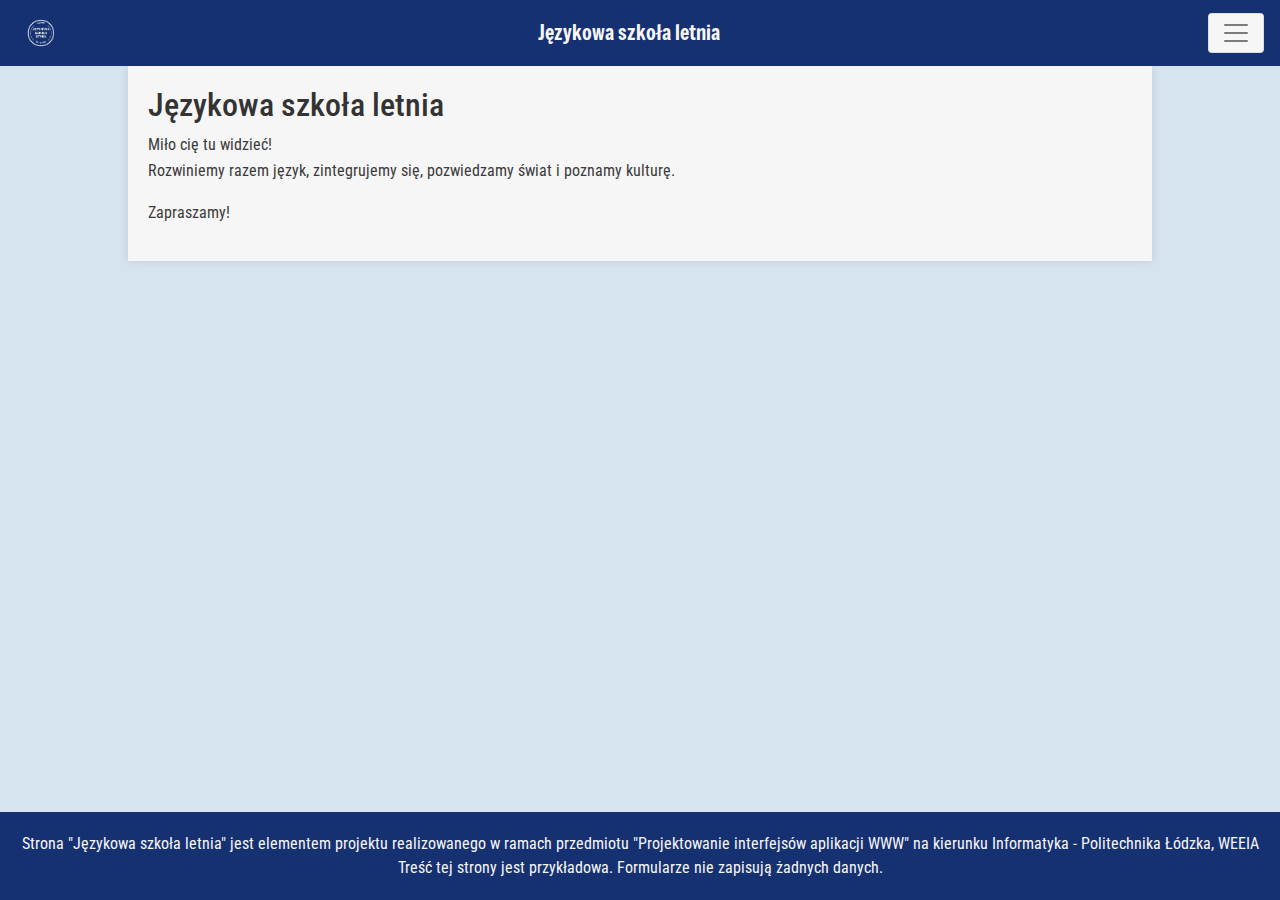
<file: index.html>
<!DOCTYPE html>
<html lang="pl">
<head>
    <meta charset="UTF-8">
    <meta name="viewport" content="width=device-width, initial-scale=1">
    <title>Językowa szkoła letnia</title>

    <link rel="stylesheet" href="https://stackpath.bootstrapcdn.com/bootstrap/4.3.1/css/bootstrap.min.css">
    <link rel="stylesheet" type="text/css" href="assets/style.css">

    <link rel="preconnect" href="https://fonts.googleapis.com">
    <link rel="preconnect" href="https://fonts.gstatic.com" crossorigin>

    <link href="https://fonts.googleapis.com/css2?family=Poetsen+One&display=swap" rel="stylesheet">
    <link href="https://fonts.googleapis.com/css2?family=Roboto+Condensed&display=swap" rel="stylesheet">
    <link href="https://fonts.googleapis.com/css2?family=Freeman&display=swap" rel="stylesheet">

    <link rel="icon" type="img/icon" href="img/mini_logo_icon.ico">
</head>
<body>
<nav class="navbar navbar-light bg-light">
    <a href="index.html">
        <div class="logo">
            <img src="img/logo_navbar_icon.png" alt="Logo">
        </div>
    </a>
    <a class="navbar-brand" href="index.html">Językowa szkoła letnia</a>
    <button class="navbar-toggler" type="button" data-toggle="collapse" data-target="#navbarNav"
            aria-controls="navbarNav" aria-expanded="false" aria-label="Toggle navigation">
        <span class="navbar-toggler-icon"></span>
    </button>
    <div class="collapse navbar-collapse" id="navbarNav">
        <ul class="navbar-nav">
            <li class="nav-item">
                <a class="nav-link" href="pages/o_nas.html" id="navbarDropdown1" role="button">
                    O nas
                </a>
            </li>
            <li class="nav-item dropdown">
                <a class="nav-link dropdown-toggle" href="#" id="navbarDropdown2" role="button" data-toggle="dropdown"
                   aria-haspopup="true" aria-expanded="false">
                    Kierunki
                </a>
                <div class="dropdown-menu" aria-labelledby="navbarDropdown">
                    <a class="dropdown-item" href="pages/helsinki.html">Helsinki</a>
                    <a class="dropdown-item" href="pages/londyn.html">Londyn</a>
                    <a class="dropdown-item" href="pages/paryz.html">Paryż</a>
                    <a class="dropdown-item" href="pages/zurych.html">Zurych</a>
                </div>
            </li>
            <li class="nav-item dropdown">
                <a class="nav-link dropdown-toggle" href="#" id="navbarDropdown3" role="button" data-toggle="dropdown"
                   aria-haspopup="true" aria-expanded="false">
                    Grupy wiekowe
                </a>
                <div class="dropdown-menu" aria-labelledby="navbarDropdown">
                    <a class="dropdown-item" href="pages/grupa13_15.html">13-15 Lat</a>
                    <a class="dropdown-item" href="pages/grupa16_18.html">16-18 Lat</a>
                    <a class="dropdown-item" href="pages/grupa19_26.html">19-26 Lat</a>
                </div>
            </li>
            <li class="nav-item">
                <a class="nav-link" href="pages/organizacja_wycieczki.html" id="navbarDropdown4" role="button">
                    Organizacja wycieczki
                </a>
            </li>
            <li class="nav-item">
                <a class="nav-link" href="pages/kontakt.html" id="navbarDropdown5" role="button">
                    Kontakt
                </a>
            </li>
            <li class="nav-item">
                <a class="nav-link" href="pages/zapisy.html" id="navbarDropdown6" role="button">
                    Zapisy
                </a>
            </li>
        </ul>
        <button class="close-menu" id="close-menu">Zamknij</button>
    </div>
</nav>
<div class="container">
    <h1>Językowa szkoła letnia</h1>
    <p>Miło cię tu widzieć!<br>Rozwiniemy razem język, zintegrujemy się, pozwiedzamy świat i poznamy kulturę.</p>
    <p>Zapraszamy!</p>
</div>
<footer>
    <div>
        <p class="pfooter">Strona "Językowa szkoła letnia" jest elementem projektu realizowanego w ramach przedmiotu
            "Projektowanie interfejsów aplikacji WWW" na kierunku Informatyka - Politechnika Łódzka, WEEIA<br>Treść tej
            strony jest przykładowa. Formularze
            nie zapisują żadnych danych.</p>
    </div>
</footer>
<script src="https://code.jquery.com/jquery-3.3.1.slim.min.js"></script>
<script src="https://stackpath.bootstrapcdn.com/bootstrap/4.3.1/js/bootstrap.min.js"></script>
<script src="assets/menu.js"></script>
</body>
</html>
</file>
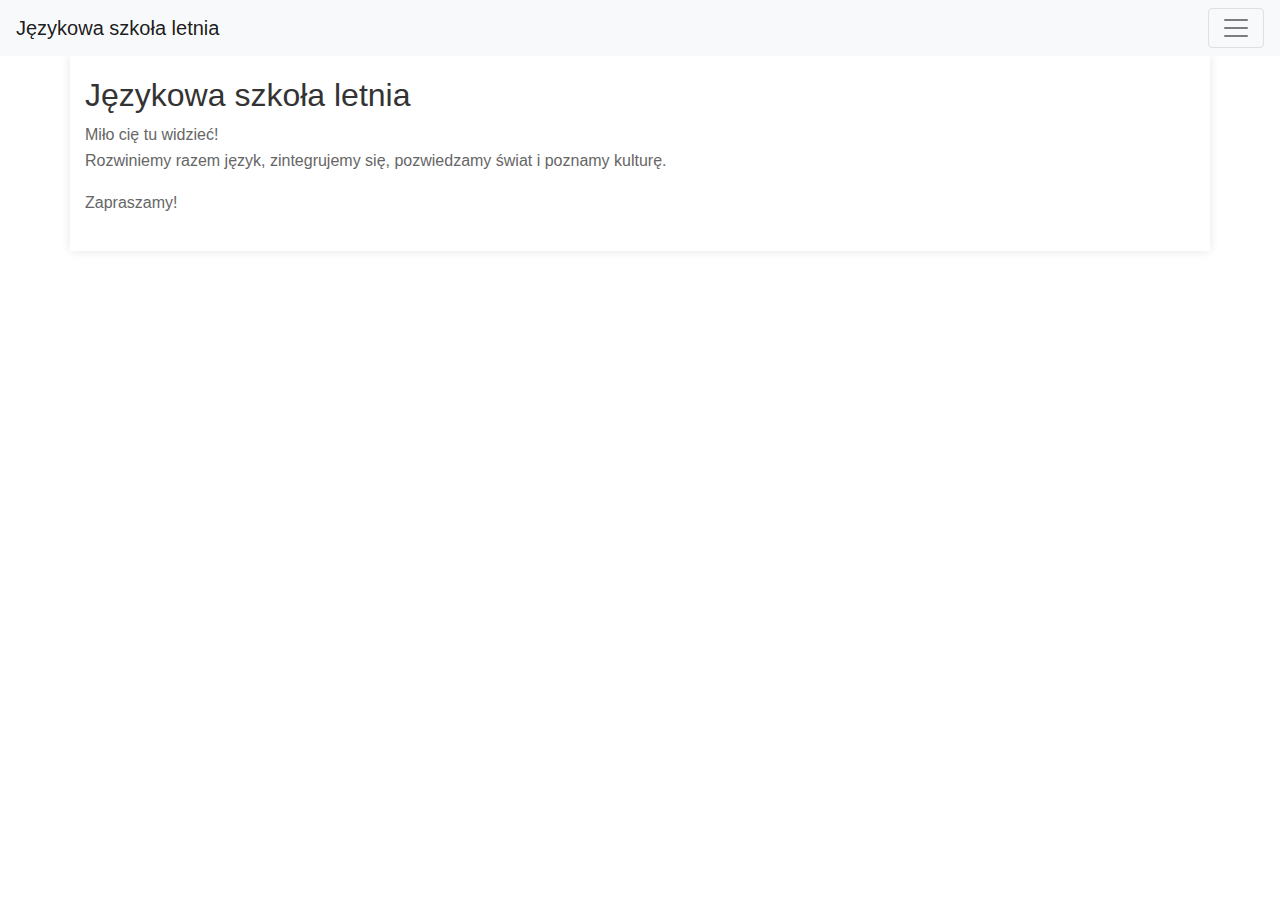
<file: main.html>
<!DOCTYPE html>
<html lang="pl">
<head>
    <meta charset="UTF-8">
    <title>Językowa szkoła letnia</title>
    <link rel="stylesheet" type="text/css" href="style.css">
    <link rel="stylesheet" href="https://stackpath.bootstrapcdn.com/bootstrap/4.3.1/css/bootstrap.min.css">
</head>
<body>
<nav class="navbar navbar-light bg-light">
    <a class="navbar-brand" href="#">Językowa szkoła letnia</a>
    <button class="navbar-toggler" type="button" data-toggle="collapse" data-target="#navbarNav" aria-controls="navbarNav" aria-expanded="false" aria-label="Toggle navigation">
        <span class="navbar-toggler-icon"></span>
    </button>
    <div class="collapse navbar-collapse" id="navbarNav">
        <ul class="navbar-nav">
            <li class="nav-item dropdown">
                <a class="nav-link dropdown-toggle" href="#" id="navbarDropdown" role="button" data-toggle="dropdown" aria-haspopup="true" aria-expanded="false">
                    O nas
                </a>
                <div class="dropdown-menu" aria-labelledby="navbarDropdown">
                    <a class="dropdown-item" href="#">Historia</a>
                    <a class="dropdown-item" href="#">Kadra</a>
                    <a class="dropdown-item" href="#">Kontakt</a>
                </div>
            </li>
            <!-- Add more navigation items here -->
        </ul>
    </div>
</nav>
<div class="container">
    <h1>Językowa szkoła letnia</h1>
    <p>Miło cię tu widzieć!<br>Rozwiniemy razem język, zintegrujemy się, pozwiedzamy świat i poznamy kulturę.</p>
    <p>Zapraszamy!</p>
</div>
<script src="https://code.jquery.com/jquery-3.3.1.slim.min.js"></script>
<script src="https://stackpath.bootstrapcdn.com/bootstrap/4.3.1/js/bootstrap.min.js"></script>
<script src="main.js"></script>
</body>
</html>
</file>
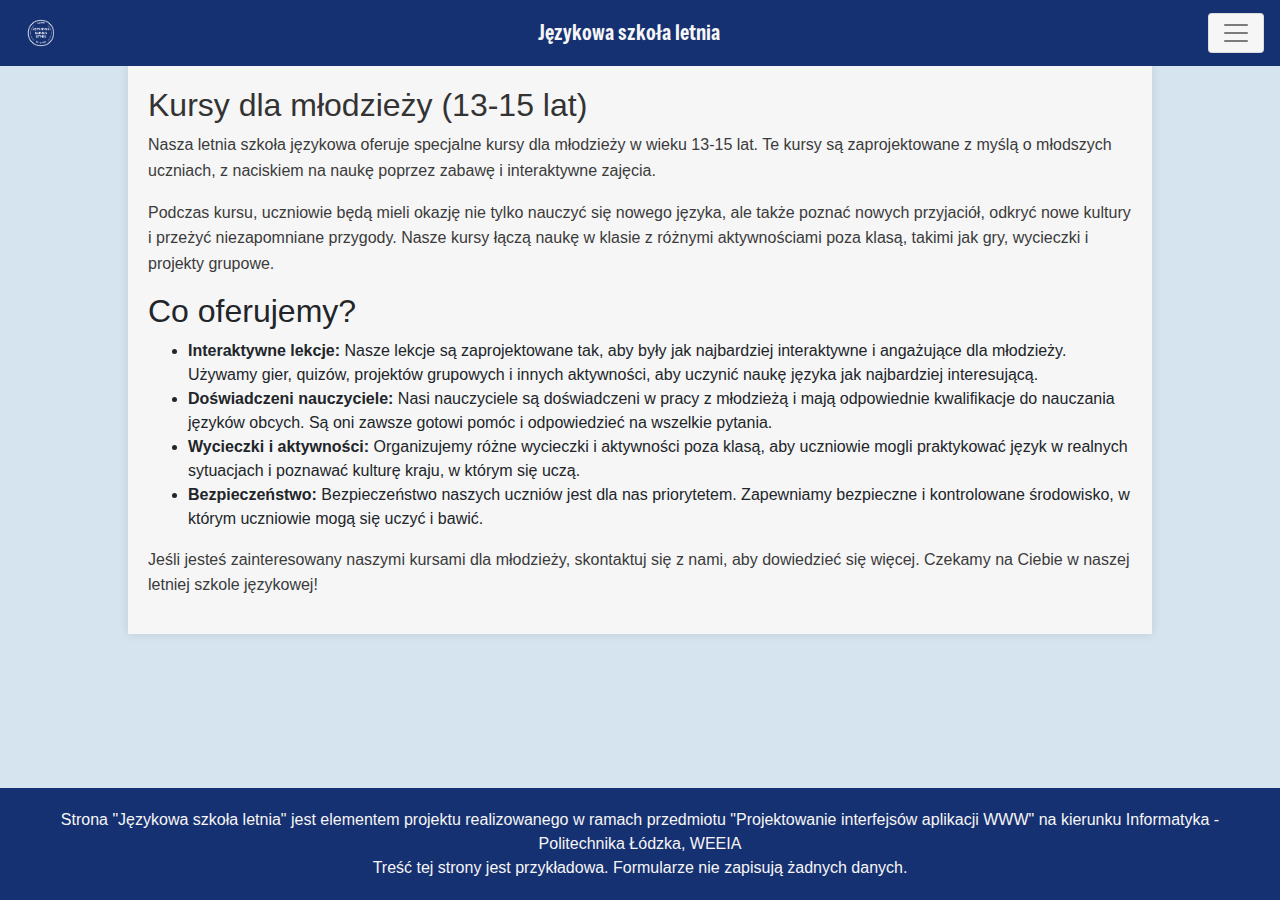
<file: pages/grupa13_15.html>
<!DOCTYPE html>
<html lang="pl">
<head>
    <meta charset="UTF-8">
    <meta name="viewport" content="width=device-width, initial-scale=1">
    <title>Językowa szkoła letnia</title>
    <link rel="stylesheet" href="https://stackpath.bootstrapcdn.com/bootstrap/4.3.1/css/bootstrap.min.css">
    <link rel="stylesheet" type="text/css" href="../assets/style.css">

    <link rel="preconnect" href="https://fonts.googleapis.com">
    <link rel="preconnect" href="https://fonts.gstatic.com" crossorigin>
    <link href="https://fonts.googleapis.com/css2?family=Freeman&display=swap" rel="stylesheet">
    <link rel="icon" type="img/icon" href="../img/mini_logo_icon.ico">
</head>
<body>
<nav class="navbar navbar-light bg-light">
    <a href="../index.html">
        <div class="logo">
            <img src="../img/logo_navbar_icon.png" alt="Logo">
        </div>
    </a>
    <a class="navbar-brand" href="../index.html">Językowa szkoła letnia</a>
    <button class="navbar-toggler" type="button" data-toggle="collapse" data-target="#navbarNav"
            aria-controls="navbarNav" aria-expanded="false" aria-label="Toggle navigation">
        <span class="navbar-toggler-icon"></span>
    </button>
    <div class="collapse navbar-collapse" id="navbarNav">
        <ul class="navbar-nav">
            <li class="nav-item">
                <a class="nav-link" href="../pages/o_nas.html" id="navbarDropdown1" role="button">
                    O nas
                </a>
            </li>
            <li class="nav-item dropdown">
                <a class="nav-link dropdown-toggle" href="#" id="navbarDropdown2" role="button" data-toggle="dropdown"
                   aria-haspopup="true" aria-expanded="false">
                    Kierunki
                </a>
                <div class="dropdown-menu" aria-labelledby="navbarDropdown">
                    <a class="dropdown-item" href="../pages/helsinki.html">Helsinki</a>
                    <a class="dropdown-item" href="../pages/londyn.html">Londyn</a>
                    <a class="dropdown-item" href="../pages/paryz.html">Paryż</a>
                    <a class="dropdown-item" href="../pages/zurych.html">Zurych</a>
                </div>
            </li>
            <li class="nav-item dropdown">
                <a class="nav-link dropdown-toggle" href="#" id="navbarDropdown3" role="button" data-toggle="dropdown"
                   aria-haspopup="true" aria-expanded="false">
                    Grupy wiekowe
                </a>
                <div class="dropdown-menu" aria-labelledby="navbarDropdown">
                    <a class="dropdown-item" href="../pages/grupa13_15.html">13-15 Lat</a>
                    <a class="dropdown-item" href="../pages/grupa16_18.html">16-18 Lat</a>
                    <a class="dropdown-item" href="../pages/grupa19_26.html">19-26 Lat</a>
                </div>
            </li>
            <li class="nav-item">
                <a class="nav-link" href="../pages/organizacja_wycieczki.html" id="navbarDropdown4" role="button">
                    Organizacja wycieczki
                </a>
            </li>
            <li class="nav-item">
                <a class="nav-link" href="../pages/kontakt.html" id="navbarDropdown5" role="button">
                    Kontakt
                </a>
            </li>
            <li class="nav-item">
                <a class="nav-link" href="../pages/zapisy.html" id="navbarDropdown6" role="button">
                    Zapisy
                </a>
            </li>
        </ul>
        <button class="close-menu" id="close-menu">Zamknij</button>
    </div>
</nav>
<div class="container">
    <h1>Kursy dla młodzieży (13-15 lat)</h1>
    <p>Nasza letnia szkoła językowa oferuje specjalne kursy dla młodzieży w wieku 13-15 lat. Te kursy są zaprojektowane
        z myślą o młodszych uczniach, z naciskiem na naukę poprzez zabawę i interaktywne zajęcia.</p>
    <p>Podczas kursu, uczniowie będą mieli okazję nie tylko nauczyć się nowego języka, ale także poznać nowych
        przyjaciół, odkryć nowe kultury i przeżyć niezapomniane przygody. Nasze kursy łączą naukę w klasie z różnymi
        aktywnościami poza klasą, takimi jak gry, wycieczki i projekty grupowe.</p>
    <h2>Co oferujemy?</h2>
    <ul>
        <li><strong>Interaktywne lekcje:</strong> Nasze lekcje są zaprojektowane tak, aby były jak najbardziej
            interaktywne i angażujące dla młodzieży. Używamy gier, quizów, projektów grupowych i innych aktywności, aby
            uczynić naukę języka jak najbardziej interesującą.
        </li>
        <li><strong>Doświadczeni nauczyciele:</strong> Nasi nauczyciele są doświadczeni w pracy z młodzieżą i mają
            odpowiednie kwalifikacje do nauczania języków obcych. Są oni zawsze gotowi pomóc i odpowiedzieć na wszelkie
            pytania.
        </li>
        <li><strong>Wycieczki i aktywności:</strong> Organizujemy różne wycieczki i aktywności poza klasą, aby uczniowie
            mogli praktykować język w realnych sytuacjach i poznawać kulturę kraju, w którym się uczą.
        </li>
        <li><strong>Bezpieczeństwo:</strong> Bezpieczeństwo naszych uczniów jest dla nas priorytetem. Zapewniamy
            bezpieczne i kontrolowane środowisko, w którym uczniowie mogą się uczyć i bawić.
        </li>
    </ul>
    <p>Jeśli jesteś zainteresowany naszymi kursami dla młodzieży, skontaktuj się z nami, aby dowiedzieć się więcej.
        Czekamy na Ciebie w naszej letniej szkole językowej!</p>
</div>
<footer>
    <div>
        <p class="pfooter">Strona "Językowa szkoła letnia" jest elementem projektu realizowanego w ramach przedmiotu
            "Projektowanie interfejsów aplikacji WWW" na kierunku Informatyka - Politechnika Łódzka, WEEIA<br>Treść tej
            strony jest przykładowa. Formularze
            nie zapisują żadnych danych.</p>
    </div>
</footer>
<script src="https://code.jquery.com/jquery-3.3.1.slim.min.js"></script>
<script src="https://stackpath.bootstrapcdn.com/bootstrap/4.3.1/js/bootstrap.min.js"></script>
<script src="../assets/menu.js"></script>
</body>
</html>
</file>
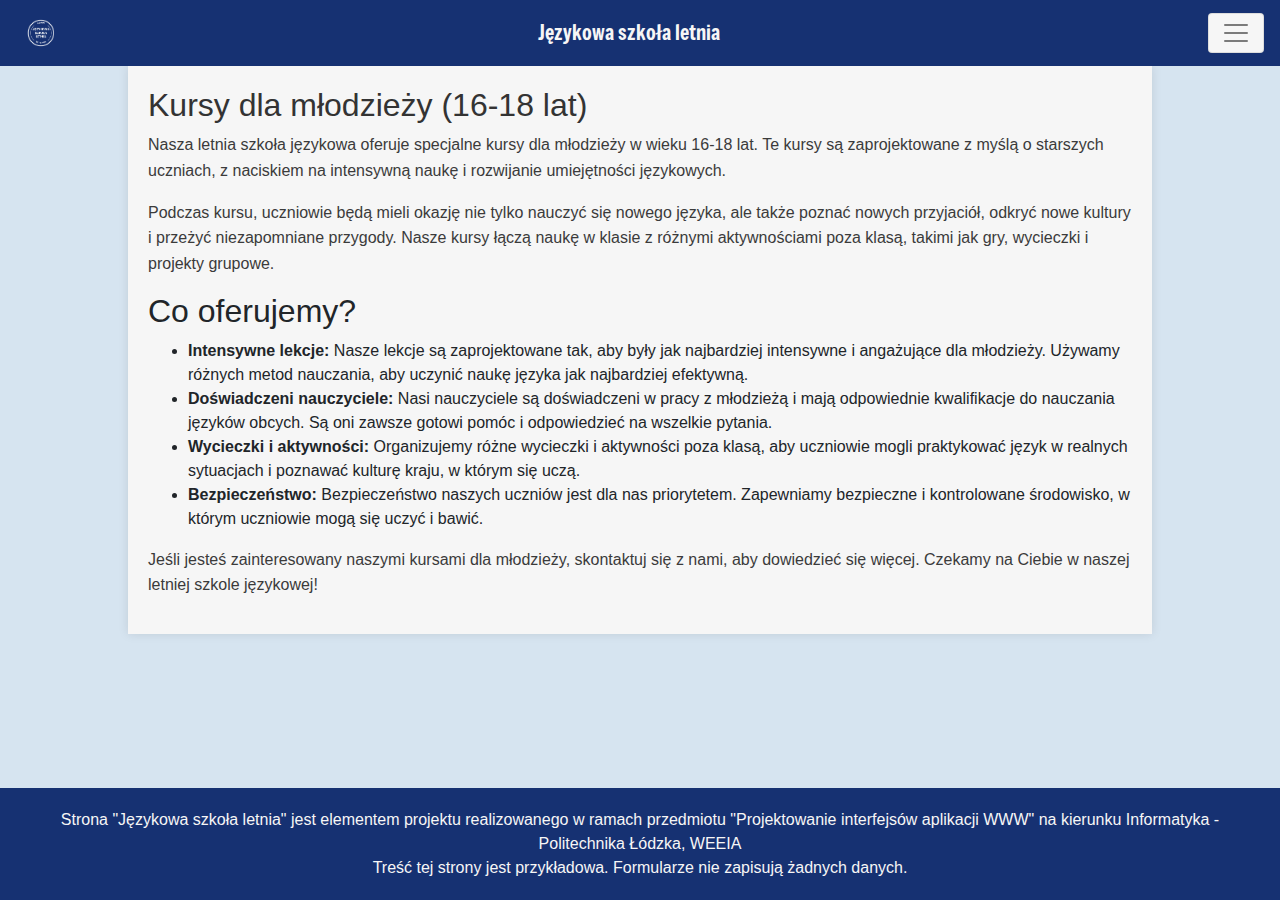
<file: pages/grupa16_18.html>
<!DOCTYPE html>
<html lang="pl">
<head>
    <meta charset="UTF-8">
    <meta name="viewport" content="width=device-width, initial-scale=1">
    <title>Językowa szkoła letnia</title>
    <link rel="stylesheet" href="https://stackpath.bootstrapcdn.com/bootstrap/4.3.1/css/bootstrap.min.css">
    <link rel="stylesheet" type="text/css" href="../assets/style.css">

    <link rel="preconnect" href="https://fonts.googleapis.com">
    <link rel="preconnect" href="https://fonts.gstatic.com" crossorigin>
    <link href="https://fonts.googleapis.com/css2?family=Freeman&display=swap" rel="stylesheet">
    <link rel="icon" type="img/icon" href="../img/mini_logo_icon.ico">
</head>
<body>
<nav class="navbar navbar-light bg-light">
    <a href="../index.html">
        <div class="logo">
            <img src="../img/logo_navbar_icon.png" alt="Logo">
        </div>
    </a>
    <a class="navbar-brand" href="../index.html">Językowa szkoła letnia</a>
    <button class="navbar-toggler" type="button" data-toggle="collapse" data-target="#navbarNav"
            aria-controls="navbarNav" aria-expanded="false" aria-label="Toggle navigation">
        <span class="navbar-toggler-icon"></span>
    </button>
    <div class="collapse navbar-collapse" id="navbarNav">
        <ul class="navbar-nav">
            <li class="nav-item">
                <a class="nav-link" href="../pages/o_nas.html" id="navbarDropdown1" role="button">
                    O nas
                </a>
            </li>
            <li class="nav-item dropdown">
                <a class="nav-link dropdown-toggle" href="#" id="navbarDropdown2" role="button" data-toggle="dropdown"
                   aria-haspopup="true" aria-expanded="false">
                    Kierunki
                </a>
                <div class="dropdown-menu" aria-labelledby="navbarDropdown">
                    <a class="dropdown-item" href="../pages/helsinki.html">Helsinki</a>
                    <a class="dropdown-item" href="../pages/londyn.html">Londyn</a>
                    <a class="dropdown-item" href="../pages/paryz.html">Paryż</a>
                    <a class="dropdown-item" href="../pages/zurych.html">Zurych</a>
                </div>
            </li>
            <li class="nav-item dropdown">
                <a class="nav-link dropdown-toggle" href="#" id="navbarDropdown3" role="button" data-toggle="dropdown"
                   aria-haspopup="true" aria-expanded="false">
                    Grupy wiekowe
                </a>
                <div class="dropdown-menu" aria-labelledby="navbarDropdown">
                    <a class="dropdown-item" href="../pages/grupa13_15.html">13-15 Lat</a>
                    <a class="dropdown-item" href="../pages/grupa16_18.html">16-18 Lat</a>
                    <a class="dropdown-item" href="../pages/grupa19_26.html">19-26 Lat</a>
                </div>
            </li>
            <li class="nav-item">
                <a class="nav-link" href="../pages/organizacja_wycieczki.html" id="navbarDropdown4" role="button">
                    Organizacja wycieczki
                </a>
            </li>
            <li class="nav-item">
                <a class="nav-link" href="../pages/kontakt.html" id="navbarDropdown5" role="button">
                    Kontakt
                </a>
            </li>
            <li class="nav-item">
                <a class="nav-link" href="../pages/zapisy.html" id="navbarDropdown6" role="button">
                    Zapisy
                </a>
            </li>
        </ul>
        <button class="close-menu" id="close-menu">Zamknij</button>
    </div>
</nav>
<div class="container">
    <h1>Kursy dla młodzieży (16-18 lat)</h1>
    <p>Nasza letnia szkoła językowa oferuje specjalne kursy dla młodzieży w wieku 16-18 lat. Te kursy są zaprojektowane
        z myślą o starszych uczniach, z naciskiem na intensywną naukę i rozwijanie umiejętności językowych.</p>
    <p>Podczas kursu, uczniowie będą mieli okazję nie tylko nauczyć się nowego języka, ale także poznać nowych
        przyjaciół, odkryć nowe kultury i przeżyć niezapomniane przygody. Nasze kursy łączą naukę w klasie z różnymi
        aktywnościami poza klasą, takimi jak gry, wycieczki i projekty grupowe.</p>
    <h2>Co oferujemy?</h2>
    <ul>
        <li><strong>Intensywne lekcje:</strong> Nasze lekcje są zaprojektowane tak, aby były jak najbardziej intensywne
            i angażujące dla młodzieży. Używamy różnych metod nauczania, aby uczynić naukę języka jak najbardziej
            efektywną.
        </li>
        <li><strong>Doświadczeni nauczyciele:</strong> Nasi nauczyciele są doświadczeni w pracy z młodzieżą i mają
            odpowiednie kwalifikacje do nauczania języków obcych. Są oni zawsze gotowi pomóc i odpowiedzieć na wszelkie
            pytania.
        </li>
        <li><strong>Wycieczki i aktywności:</strong> Organizujemy różne wycieczki i aktywności poza klasą, aby uczniowie
            mogli praktykować język w realnych sytuacjach i poznawać kulturę kraju, w którym się uczą.
        </li>
        <li><strong>Bezpieczeństwo:</strong> Bezpieczeństwo naszych uczniów jest dla nas priorytetem. Zapewniamy
            bezpieczne i kontrolowane środowisko, w którym uczniowie mogą się uczyć i bawić.
        </li>
    </ul>
    <p>Jeśli jesteś zainteresowany naszymi kursami dla młodzieży, skontaktuj się z nami, aby dowiedzieć się więcej.
        Czekamy na Ciebie w naszej letniej szkole językowej!</p>
</div>
<footer>
    <div>
        <p class="pfooter">Strona "Językowa szkoła letnia" jest elementem projektu realizowanego w ramach przedmiotu
            "Projektowanie interfejsów aplikacji WWW" na kierunku Informatyka - Politechnika Łódzka, WEEIA<br>Treść tej
            strony jest przykładowa. Formularze
            nie zapisują żadnych danych.</p>
    </div>
</footer>
<script src="https://code.jquery.com/jquery-3.3.1.slim.min.js"></script>
<script src="https://stackpath.bootstrapcdn.com/bootstrap/4.3.1/js/bootstrap.min.js"></script>
<script src="../assets/menu.js"></script>
</body>
</html>
</file>
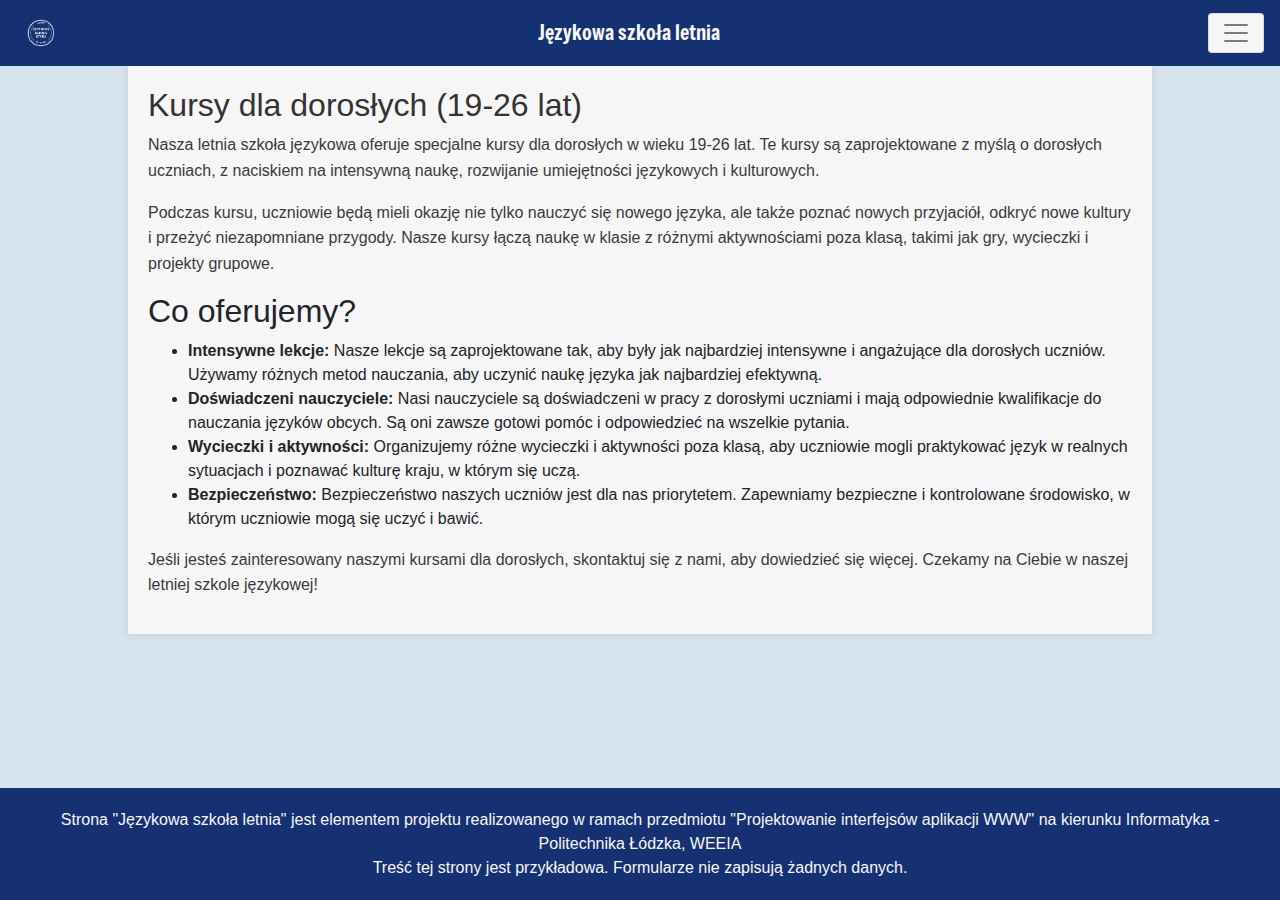
<file: pages/grupa19_26.html>
<!DOCTYPE html>
<html lang="pl">
<head>
    <meta charset="UTF-8">
    <meta name="viewport" content="width=device-width, initial-scale=1">
    <title>Językowa szkoła letnia</title>
    <link rel="stylesheet" href="https://stackpath.bootstrapcdn.com/bootstrap/4.3.1/css/bootstrap.min.css">
    <link rel="stylesheet" type="text/css" href="../assets/style.css">

    <link rel="preconnect" href="https://fonts.googleapis.com">
    <link rel="preconnect" href="https://fonts.gstatic.com" crossorigin>
    <link href="https://fonts.googleapis.com/css2?family=Freeman&display=swap" rel="stylesheet">
    <link rel="icon" type="img/icon" href="../img/mini_logo_icon.ico">
</head>
<body>
<nav class="navbar navbar-light bg-light">
    <a href="../index.html">
        <div class="logo">
            <img src="../img/logo_navbar_icon.png" alt="Logo">
        </div>
    </a>
    <a class="navbar-brand" href="../index.html">Językowa szkoła letnia</a>
    <button class="navbar-toggler" type="button" data-toggle="collapse" data-target="#navbarNav"
            aria-controls="navbarNav" aria-expanded="false" aria-label="Toggle navigation">
        <span class="navbar-toggler-icon"></span>
    </button>
    <div class="collapse navbar-collapse" id="navbarNav">
        <ul class="navbar-nav">
            <li class="nav-item">
                <a class="nav-link" href="../pages/o_nas.html" id="navbarDropdown1" role="button">
                    O nas
                </a>
            </li>
            <li class="nav-item dropdown">
                <a class="nav-link dropdown-toggle" href="#" id="navbarDropdown2" role="button" data-toggle="dropdown"
                   aria-haspopup="true" aria-expanded="false">
                    Kierunki
                </a>
                <div class="dropdown-menu" aria-labelledby="navbarDropdown">
                    <a class="dropdown-item" href="../pages/helsinki.html">Helsinki</a>
                    <a class="dropdown-item" href="../pages/londyn.html">Londyn</a>
                    <a class="dropdown-item" href="../pages/paryz.html">Paryż</a>
                    <a class="dropdown-item" href="../pages/zurych.html">Zurych</a>
                </div>
            </li>
            <li class="nav-item dropdown">
                <a class="nav-link dropdown-toggle" href="#" id="navbarDropdown3" role="button" data-toggle="dropdown"
                   aria-haspopup="true" aria-expanded="false">
                    Grupy wiekowe
                </a>
                <div class="dropdown-menu" aria-labelledby="navbarDropdown">
                    <a class="dropdown-item" href="../pages/grupa13_15.html">13-15 Lat</a>
                    <a class="dropdown-item" href="../pages/grupa16_18.html">16-18 Lat</a>
                    <a class="dropdown-item" href="../pages/grupa19_26.html">19-26 Lat</a>
                </div>
            </li>
            <li class="nav-item">
                <a class="nav-link" href="../pages/organizacja_wycieczki.html" id="navbarDropdown4" role="button">
                    Organizacja wycieczki
                </a>
            </li>
            <li class="nav-item">
                <a class="nav-link" href="../pages/kontakt.html" id="navbarDropdown5" role="button">
                    Kontakt
                </a>
            </li>
            <li class="nav-item">
                <a class="nav-link" href="../pages/zapisy.html" id="navbarDropdown6" role="button">
                    Zapisy
                </a>
            </li>
        </ul>
        <button class="close-menu" id="close-menu">Zamknij</button>
    </div>
</nav>
<div class="container">
    <h1>Kursy dla dorosłych (19-26 lat)</h1>
    <p>Nasza letnia szkoła językowa oferuje specjalne kursy dla dorosłych w wieku 19-26 lat. Te kursy są zaprojektowane
        z myślą o dorosłych uczniach, z naciskiem na intensywną naukę, rozwijanie umiejętności językowych i
        kulturowych.</p>
    <p>Podczas kursu, uczniowie będą mieli okazję nie tylko nauczyć się nowego języka, ale także poznać nowych
        przyjaciół, odkryć nowe kultury i przeżyć niezapomniane przygody. Nasze kursy łączą naukę w klasie z różnymi
        aktywnościami poza klasą, takimi jak gry, wycieczki i projekty grupowe.</p>
    <h2>Co oferujemy?</h2>
    <ul>
        <li><strong>Intensywne lekcje:</strong> Nasze lekcje są zaprojektowane tak, aby były jak najbardziej intensywne
            i angażujące dla dorosłych uczniów. Używamy różnych metod nauczania, aby uczynić naukę języka jak
            najbardziej efektywną.
        </li>
        <li><strong>Doświadczeni nauczyciele:</strong> Nasi nauczyciele są doświadczeni w pracy z dorosłymi uczniami i
            mają odpowiednie kwalifikacje do nauczania języków obcych. Są oni zawsze gotowi pomóc i odpowiedzieć na
            wszelkie pytania.
        </li>
        <li><strong>Wycieczki i aktywności:</strong> Organizujemy różne wycieczki i aktywności poza klasą, aby uczniowie
            mogli praktykować język w realnych sytuacjach i poznawać kulturę kraju, w którym się uczą.
        </li>
        <li><strong>Bezpieczeństwo:</strong> Bezpieczeństwo naszych uczniów jest dla nas priorytetem. Zapewniamy
            bezpieczne i kontrolowane środowisko, w którym uczniowie mogą się uczyć i bawić.
        </li>
    </ul>
    <p>Jeśli jesteś zainteresowany naszymi kursami dla dorosłych, skontaktuj się z nami, aby dowiedzieć się więcej.
        Czekamy na Ciebie w naszej letniej szkole językowej!</p>
</div>
<footer>
    <div>
        <p class="pfooter">Strona "Językowa szkoła letnia" jest elementem projektu realizowanego w ramach przedmiotu
            "Projektowanie interfejsów aplikacji WWW" na kierunku Informatyka - Politechnika Łódzka, WEEIA<br>Treść tej
            strony jest przykładowa. Formularze
            nie zapisują żadnych danych.</p>
    </div>
</footer>
<script src="https://code.jquery.com/jquery-3.3.1.slim.min.js"></script>
<script src="https://stackpath.bootstrapcdn.com/bootstrap/4.3.1/js/bootstrap.min.js"></script>
<script src="../assets/menu.js"></script>
</body>
</html>
</file>
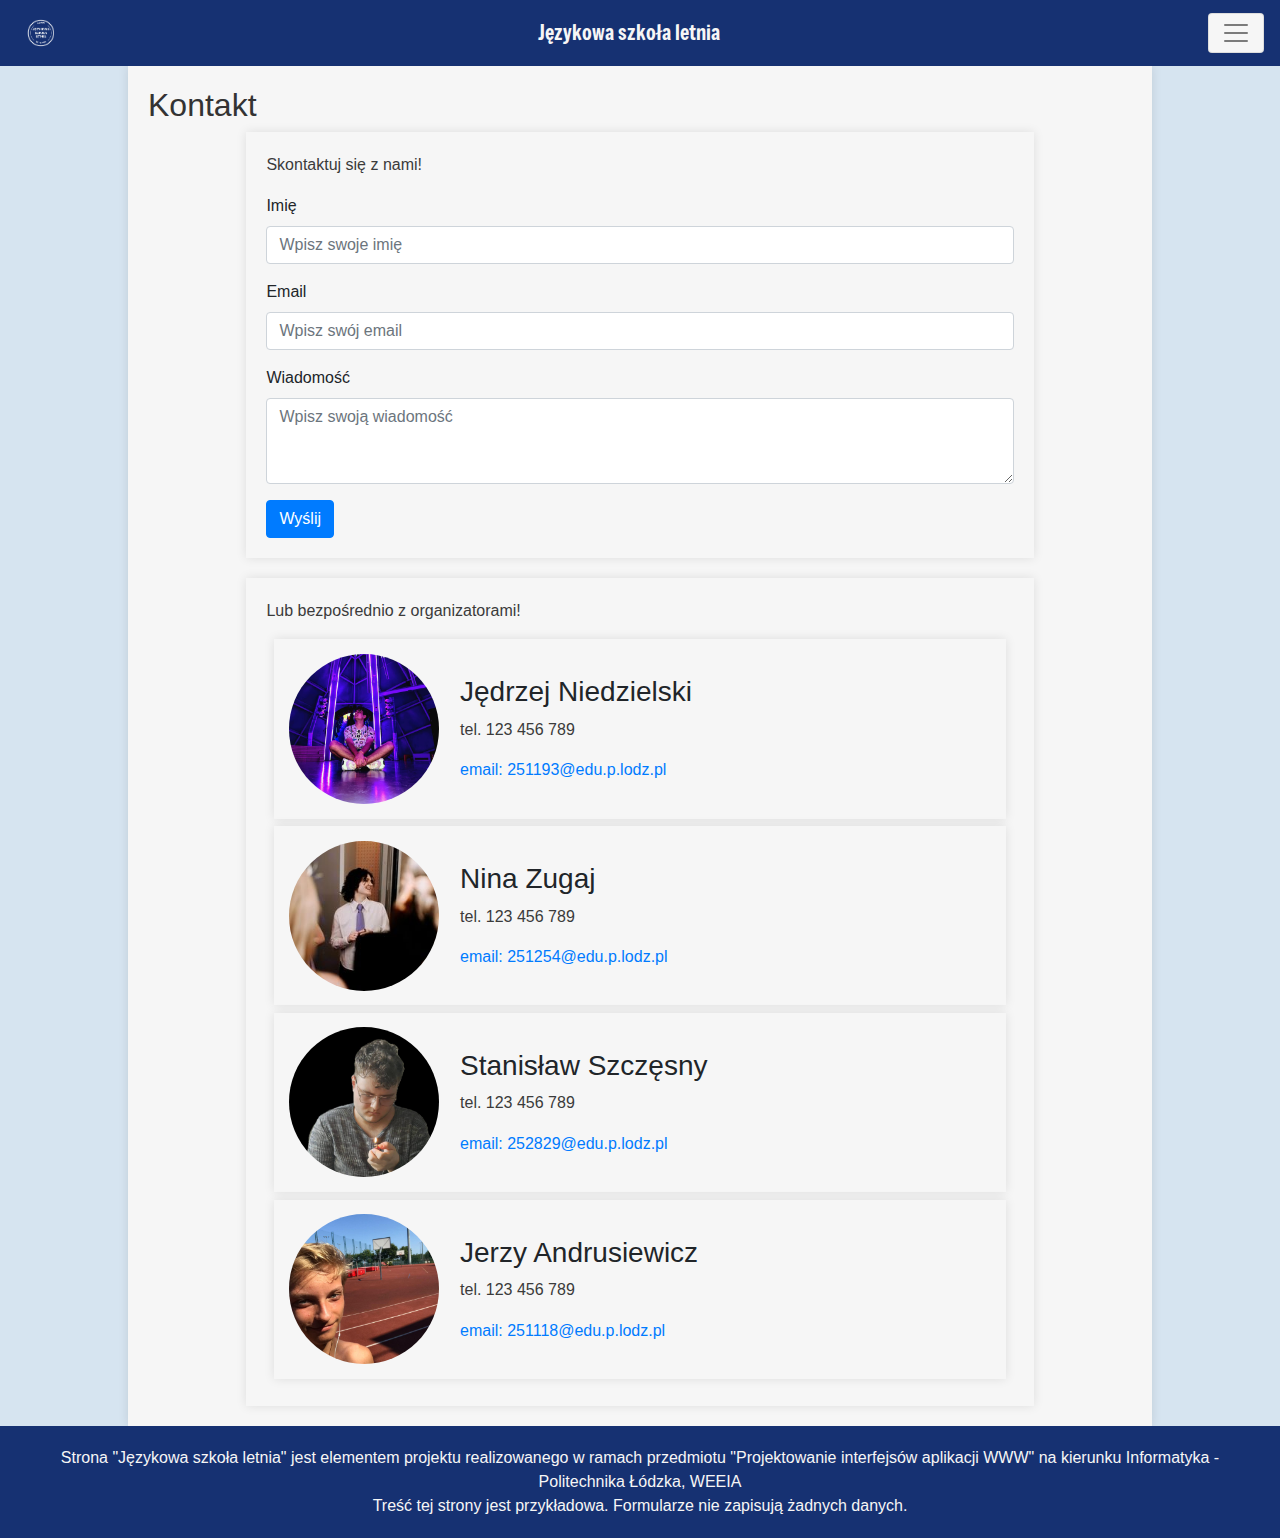
<file: pages/kontakt.html>
<!DOCTYPE html>
<html lang="pl">
<head>
    <meta charset="UTF-8">
    <meta name="viewport" content="width=device-width, initial-scale=1">
    <title>Kontakt - Językowa szkoła letnia</title>
    <link rel="stylesheet" href="https://stackpath.bootstrapcdn.com/bootstrap/4.3.1/css/bootstrap.min.css">
    <link rel="stylesheet" type="text/css" href="../assets/style.css">

    <link rel="preconnect" href="https://fonts.googleapis.com">
    <link rel="preconnect" href="https://fonts.gstatic.com" crossorigin>
    <link href="https://fonts.googleapis.com/css2?family=Freeman&display=swap" rel="stylesheet">
    <link rel="icon" type="img/icon" href="../img/mini_logo_icon.ico">
</head>
<body>
<nav class="navbar navbar-light bg-light">
    <a href="../index.html">
        <div class="logo">
            <img src="../img/logo_navbar_icon.png" alt="Logo">
        </div>
    </a>
    <a class="navbar-brand" href="../index.html">Językowa szkoła letnia</a>
    <button class="navbar-toggler" type="button" data-toggle="collapse" data-target="#navbarNav"
            aria-controls="navbarNav" aria-expanded="false" aria-label="Toggle navigation">
        <span class="navbar-toggler-icon"></span>
    </button>
    <div class="collapse navbar-collapse" id="navbarNav">
        <ul class="navbar-nav">
            <li class="nav-item">
                <a class="nav-link" href="../pages/o_nas.html" id="navbarDropdown1" role="button">
                    O nas
                </a>
            </li>
            <li class="nav-item dropdown">
                <a class="nav-link dropdown-toggle" href="#" id="navbarDropdown2" role="button" data-toggle="dropdown"
                   aria-haspopup="true" aria-expanded="false">
                    Kierunki
                </a>
                <div class="dropdown-menu" aria-labelledby="navbarDropdown">
                    <a class="dropdown-item" href="../pages/helsinki.html">Helsinki</a>
                    <a class="dropdown-item" href="../pages/londyn.html">Londyn</a>
                    <a class="dropdown-item" href="../pages/paryz.html">Paryż</a>
                    <a class="dropdown-item" href="../pages/zurych.html">Zurych</a>
                </div>
            </li>
            <li class="nav-item dropdown">
                <a class="nav-link dropdown-toggle" href="#" id="navbarDropdown3" role="button" data-toggle="dropdown"
                   aria-haspopup="true" aria-expanded="false">
                    Grupy wiekowe
                </a>
                <div class="dropdown-menu" aria-labelledby="navbarDropdown">
                    <a class="dropdown-item" href="../pages/grupa13_15.html">13-15 Lat</a>
                    <a class="dropdown-item" href="../pages/grupa16_18.html">16-18 Lat</a>
                    <a class="dropdown-item" href="../pages/grupa19_26.html">19-26 Lat</a>
                </div>
            </li>
            <li class="nav-item">
                <a class="nav-link" href="../pages/organizacja_wycieczki.html" id="navbarDropdown4" role="button">
                    Organizacja wycieczki
                </a>
            </li>
            <li class="nav-item">
                <a class="nav-link" href="../pages/kontakt.html" id="navbarDropdown5" role="button">
                    Kontakt
                </a>
            </li>
            <li class="nav-item">
                <a class="nav-link" href="../pages/zapisy.html" id="navbarDropdown6" role="button">
                    Zapisy
                </a>
            </li>
        </ul>
        <button class="close-menu" id="close-menu">Zamknij</button>
    </div>
</nav>
<div class="container">
    <h1>Kontakt</h1>

    <div class="container">
        <p>Skontaktuj się z nami!</p>
        <form id="contact-form">
            <div class="form-group">
                <label for="name">Imię</label>
                <input type="text" class="form-control" id="name" placeholder="Wpisz swoje imię">
            </div>
            <div class="form-group">
                <label for="contact-email">Email</label>
                <input type="email" class="form-control" id="contact-email" placeholder="Wpisz swój email">
            </div>
            <div class="form-group">
                <label for="message">Wiadomość</label>
                <textarea class="form-control" id="message" rows="3" placeholder="Wpisz swoją wiadomość"></textarea>
            </div>
            <button type="submit" class="btn btn-primary">Wyślij</button>
        </form>
    </div>

    <div class="container" id="id_contact_organizators_container">
        <p>Lub bezpośrednio z organizatorami!</p>

        <div class="flex_container">
            <div class="profile">

                <img class="profile_photo" src="../img/jsobotni.jpg" alt="PFP organizatora 1">
                <div class="profile_info">
                    <h3>Jędrzej Niedzielski </h3>
                    <p>tel. 123 456 789</p>
                    <a href="mailto:251193@edu.p.lodz.pl">email: 251193@edu.p.lodz.pl</a>
                </div>
            </div>
            <div class="profile">

                <img class="profile_photo" src="../img/nzugaj.jpg" alt="PFP organizatora 2">
                <div class="profile_info">
                    <h3>Nina Zugaj </h3>
                    <p>tel. 123 456 789</p>
                    <a href="mailto:251254@edu.p.lodz.pl">email: 251254@edu.p.lodz.pl</a>
                </div>
            </div>
            <div class="profile">

                <img class="profile_photo" src="../img/sszczesny.jpg" alt="PFP organizatora 3">
                <div class="profile_info">
                    <h3>Stanisław Szczęsny </h3>
                    <p>tel. 123 456 789</p>
                    <a href="mailto:252829@edu.p.lodz.pl">email: 252829@edu.p.lodz.pl</a>
                </div>
            </div>
            <div class="profile">

                <img class="profile_photo" src="../img/jandrut.jpg" alt="PFP organizatora 4">
                <div class="profile_info">
                    <h3>Jerzy Andrusiewicz </h3>
                    <p>tel. 123 456 789</p>
                    <a href="mailto:251118@edu.p.lodz.pl">email: 251118@edu.p.lodz.pl</a>
                </div>
            </div>
        </div>

    </div>

</div>
<footer>
    <div>
        <p class="pfooter">Strona "Językowa szkoła letnia" jest elementem projektu realizowanego w ramach przedmiotu
            "Projektowanie interfejsów aplikacji WWW" na kierunku Informatyka - Politechnika Łódzka, WEEIA<br>Treść tej
            strony jest przykładowa. Formularze
            nie zapisują żadnych danych.</p>
    </div>
</footer>
<script src="https://code.jquery.com/jquery-3.3.1.slim.min.js"></script>
<script src="https://stackpath.bootstrapcdn.com/bootstrap/4.3.1/js/bootstrap.min.js"></script>
<script src="../assets/menu.js"></script>
<script src="../assets/forms.js"></script>
</body>
</html>
</file>
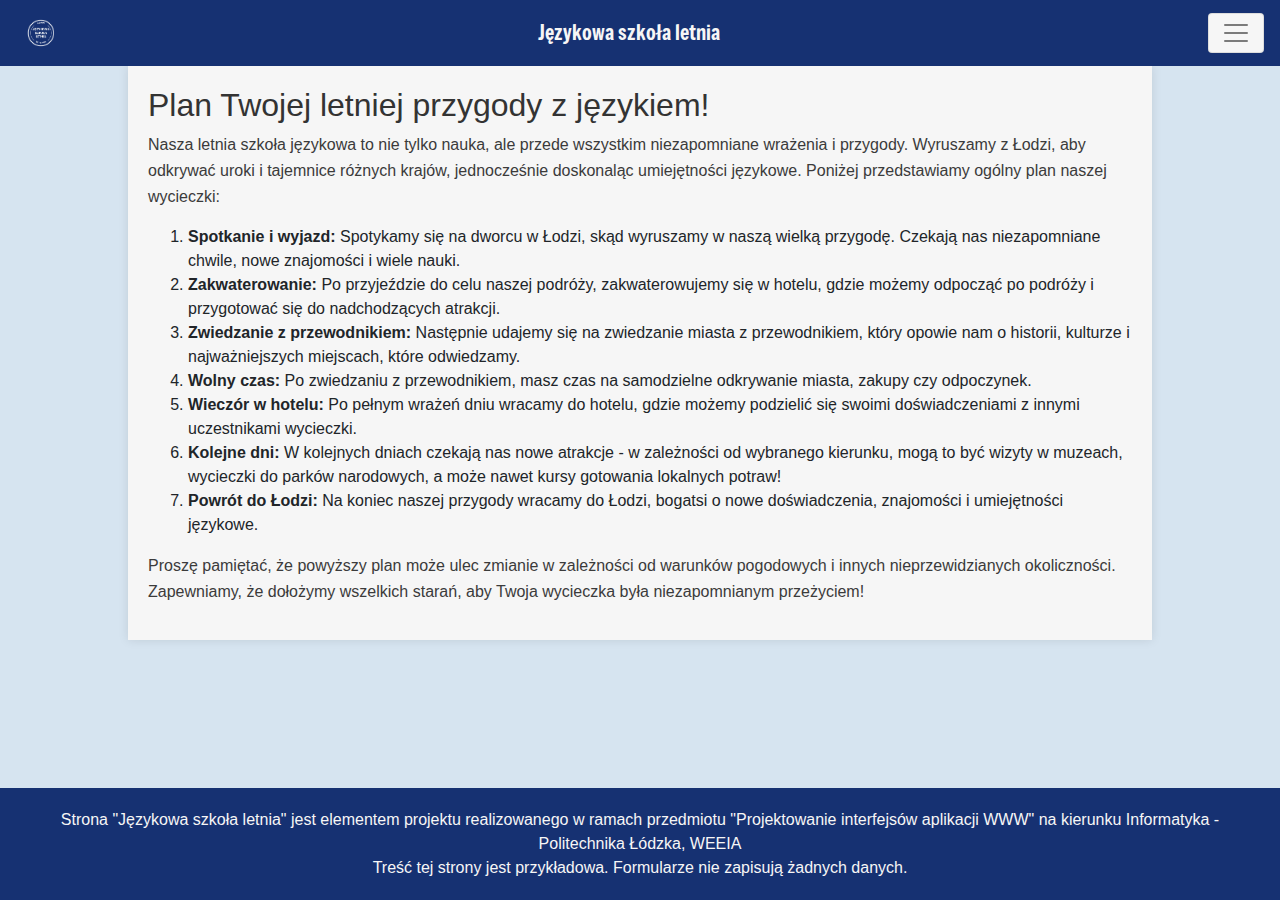
<file: pages/organizacja_wycieczki.html>
<!DOCTYPE html>
<html lang="pl">
<head>
    <meta charset="UTF-8">
    <meta name="viewport" content="width=device-width, initial-scale=1">
    <title>Językowa szkoła letnia</title>
    <link rel="stylesheet" href="https://stackpath.bootstrapcdn.com/bootstrap/4.3.1/css/bootstrap.min.css">
    <link rel="stylesheet" type="text/css" href="../assets/style.css">

    <link rel="preconnect" href="https://fonts.googleapis.com">
    <link rel="preconnect" href="https://fonts.gstatic.com" crossorigin>
    <link href="https://fonts.googleapis.com/css2?family=Freeman&display=swap" rel="stylesheet">
    <link rel="icon" type="img/icon" href="../img/mini_logo_icon.ico">
</head>
<body>
<nav class="navbar navbar-light bg-light">
    <a href="../index.html">
        <div class="logo">
            <img src="../img/logo_navbar_icon.png" alt="Logo">
        </div>
    </a>
    <a class="navbar-brand" href="../index.html">Językowa szkoła letnia</a>
    <button class="navbar-toggler" type="button" data-toggle="collapse" data-target="#navbarNav"
            aria-controls="navbarNav" aria-expanded="false" aria-label="Toggle navigation">
        <span class="navbar-toggler-icon"></span>
    </button>
    <div class="collapse navbar-collapse" id="navbarNav">
        <ul class="navbar-nav">
            <li class="nav-item">
                <a class="nav-link" href="../pages/o_nas.html" id="navbarDropdown1" role="button">
                    O nas
                </a>
            </li>
            <li class="nav-item dropdown">
                <a class="nav-link dropdown-toggle" href="#" id="navbarDropdown2" role="button" data-toggle="dropdown"
                   aria-haspopup="true" aria-expanded="false">
                    Kierunki
                </a>
                <div class="dropdown-menu" aria-labelledby="navbarDropdown">
                    <a class="dropdown-item" href="../pages/helsinki.html">Helsinki</a>
                    <a class="dropdown-item" href="../pages/londyn.html">Londyn</a>
                    <a class="dropdown-item" href="../pages/paryz.html">Paryż</a>
                    <a class="dropdown-item" href="../pages/zurych.html">Zurych</a>
                </div>
            </li>
            <li class="nav-item dropdown">
                <a class="nav-link dropdown-toggle" href="#" id="navbarDropdown3" role="button" data-toggle="dropdown"
                   aria-haspopup="true" aria-expanded="false">
                    Grupy wiekowe
                </a>
                <div class="dropdown-menu" aria-labelledby="navbarDropdown">
                    <a class="dropdown-item" href="../pages/grupa13_15.html">13-15 Lat</a>
                    <a class="dropdown-item" href="../pages/grupa16_18.html">16-18 Lat</a>
                    <a class="dropdown-item" href="../pages/grupa19_26.html">19-26 Lat</a>
                </div>
            </li>
            <li class="nav-item">
                <a class="nav-link" href="../pages/organizacja_wycieczki.html" id="navbarDropdown4" role="button">
                    Organizacja wycieczki
                </a>
            </li>
            <li class="nav-item">
                <a class="nav-link" href="../pages/kontakt.html" id="navbarDropdown5" role="button">
                    Kontakt
                </a>
            </li>
            <li class="nav-item">
                <a class="nav-link" href="../pages/zapisy.html" id="navbarDropdown6" role="button">
                    Zapisy
                </a>
            </li>
        </ul>
        <button class="close-menu" id="close-menu">Zamknij</button>
    </div>
</nav>
<div class="container">
    <h1>Plan Twojej letniej przygody z językiem!</h1>
    <p>Nasza letnia szkoła językowa to nie tylko nauka, ale przede wszystkim niezapomniane wrażenia i przygody.
        Wyruszamy z Łodzi, aby odkrywać uroki i tajemnice różnych krajów, jednocześnie doskonaląc umiejętności językowe.
        Poniżej przedstawiamy ogólny plan naszej wycieczki:</p>
    <ol>
        <li><strong>Spotkanie i wyjazd:</strong> Spotykamy się na dworcu w Łodzi, skąd wyruszamy w naszą wielką
            przygodę. Czekają nas niezapomniane chwile, nowe znajomości i wiele nauki.
        </li>
        <li><strong>Zakwaterowanie:</strong> Po przyjeździe do celu naszej podróży, zakwaterowujemy się w hotelu, gdzie
            możemy odpocząć po podróży i przygotować się do nadchodzących atrakcji.
        </li>
        <li><strong>Zwiedzanie z przewodnikiem:</strong> Następnie udajemy się na zwiedzanie miasta z przewodnikiem,
            który opowie nam o historii, kulturze i najważniejszych miejscach, które odwiedzamy.
        </li>
        <li><strong>Wolny czas:</strong> Po zwiedzaniu z przewodnikiem, masz czas na samodzielne odkrywanie miasta,
            zakupy czy odpoczynek.
        </li>
        <li><strong>Wieczór w hotelu:</strong> Po pełnym wrażeń dniu wracamy do hotelu, gdzie możemy podzielić się
            swoimi doświadczeniami z innymi uczestnikami wycieczki.
        </li>
        <li><strong>Kolejne dni:</strong> W kolejnych dniach czekają nas nowe atrakcje - w zależności od wybranego
            kierunku, mogą to być wizyty w muzeach, wycieczki do parków narodowych, a może nawet kursy gotowania
            lokalnych potraw!
        </li>
        <li><strong>Powrót do Łodzi:</strong> Na koniec naszej przygody wracamy do Łodzi, bogatsi o nowe doświadczenia,
            znajomości i umiejętności językowe.
        </li>
    </ol>
    <p>Proszę pamiętać, że powyższy plan może ulec zmianie w zależności od warunków pogodowych i innych
        nieprzewidzianych okoliczności. Zapewniamy, że dołożymy wszelkich starań, aby Twoja wycieczka była
        niezapomnianym przeżyciem!</p>
</div>
<footer>
    <div>
        <p class="pfooter">Strona "Językowa szkoła letnia" jest elementem projektu realizowanego w ramach przedmiotu
            "Projektowanie interfejsów aplikacji WWW" na kierunku Informatyka - Politechnika Łódzka, WEEIA<br>Treść tej
            strony jest przykładowa. Formularze
            nie zapisują żadnych danych.</p>
    </div>
</footer>
<script src="https://code.jquery.com/jquery-3.3.1.slim.min.js"></script>
<script src="https://stackpath.bootstrapcdn.com/bootstrap/4.3.1/js/bootstrap.min.js"></script>
<script src="../assets/menu.js"></script>
</body>
</html>
</file>
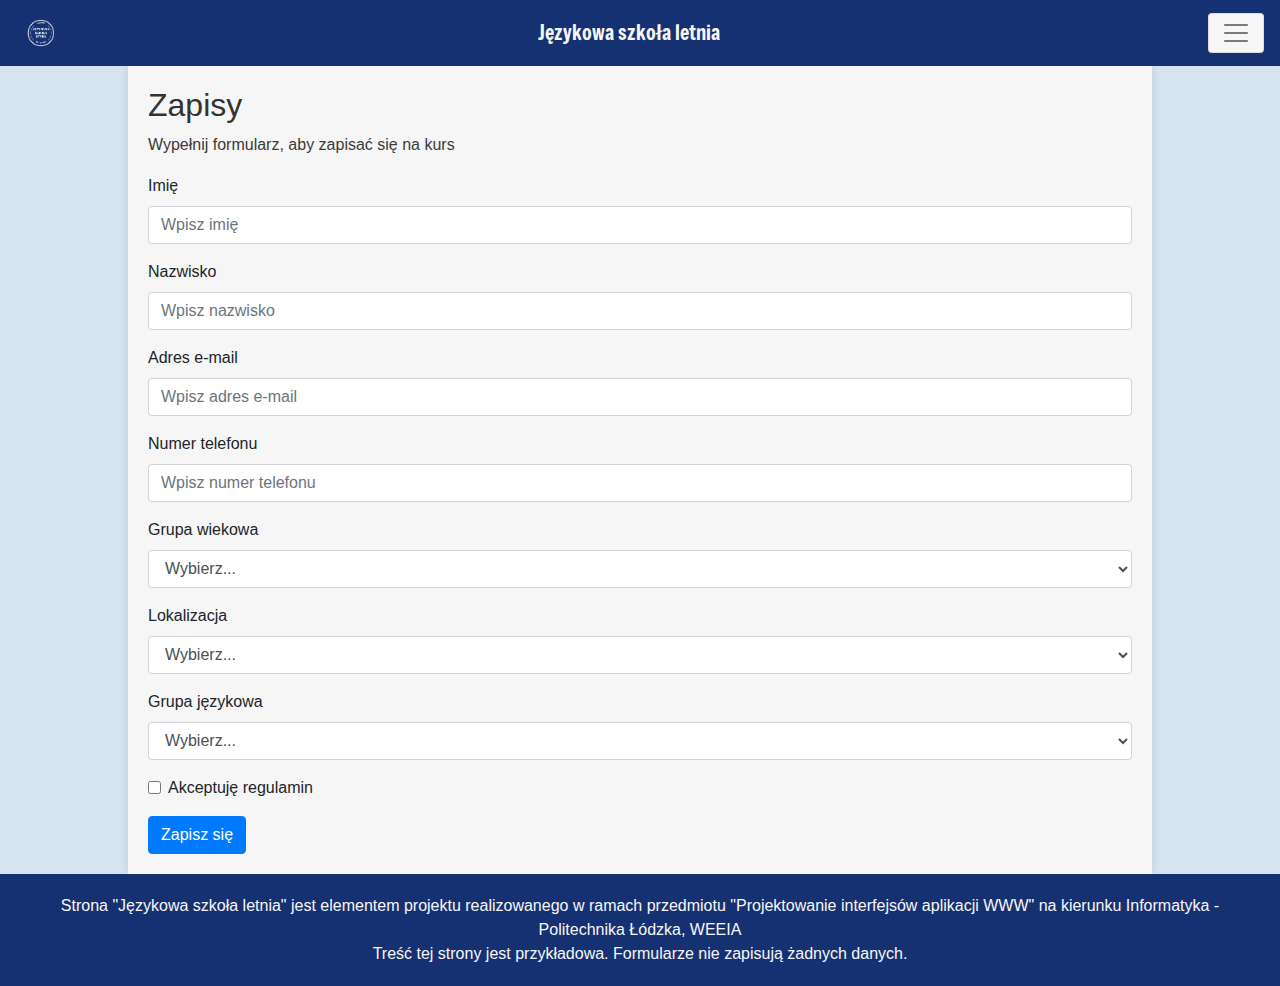
<file: pages/zapisy.html>
<!DOCTYPE html>
<html lang="pl">
<head>
    <meta charset="UTF-8">
    <meta name="viewport" content="width=device-width, initial-scale=1">
    <title>Językowa szkoła letnia</title>
    <link rel="stylesheet" href="https://stackpath.bootstrapcdn.com/bootstrap/4.3.1/css/bootstrap.min.css">
    <link rel="stylesheet" type="text/css" href="../assets/style.css">

    <link rel="preconnect" href="https://fonts.googleapis.com">
    <link rel="preconnect" href="https://fonts.gstatic.com" crossorigin>
    <link href="https://fonts.googleapis.com/css2?family=Freeman&display=swap" rel="stylesheet">
    <link rel="icon" type="img/icon" href="../img/mini_logo_icon.ico">
</head>
<body>
<nav class="navbar navbar-light bg-light">
    <a href="../index.html">
        <div class="logo">
            <img src="../img/logo_navbar_icon.png" alt="Logo">
        </div>
    </a>
    <a class="navbar-brand" href="../index.html">Językowa szkoła letnia</a>
    <button class="navbar-toggler" type="button" data-toggle="collapse" data-target="#navbarNav"
            aria-controls="navbarNav" aria-expanded="false" aria-label="Toggle navigation">
        <span class="navbar-toggler-icon"></span>
    </button>
    <div class="collapse navbar-collapse" id="navbarNav">
        <ul class="navbar-nav">
            <li class="nav-item">
                <a class="nav-link" href="../pages/o_nas.html" id="navbarDropdown1" role="button">
                    O nas
                </a>
            </li>
            <li class="nav-item dropdown">
                <a class="nav-link dropdown-toggle" href="#" id="navbarDropdown2" role="button" data-toggle="dropdown"
                   aria-haspopup="true" aria-expanded="false">
                    Kierunki
                </a>
                <div class="dropdown-menu" aria-labelledby="navbarDropdown">
                    <a class="dropdown-item" href="../pages/helsinki.html">Helsinki</a>
                    <a class="dropdown-item" href="../pages/londyn.html">Londyn</a>
                    <a class="dropdown-item" href="../pages/paryz.html">Paryż</a>
                    <a class="dropdown-item" href="../pages/zurych.html">Zurych</a>
                </div>
            </li>
            <li class="nav-item dropdown">
                <a class="nav-link dropdown-toggle" href="#" id="navbarDropdown3" role="button" data-toggle="dropdown"
                   aria-haspopup="true" aria-expanded="false">
                    Grupy wiekowe
                </a>
                <div class="dropdown-menu" aria-labelledby="navbarDropdown">
                    <a class="dropdown-item" href="../pages/grupa13_15.html">13-15 Lat</a>
                    <a class="dropdown-item" href="../pages/grupa16_18.html">16-18 Lat</a>
                    <a class="dropdown-item" href="../pages/grupa19_26.html">19-26 Lat</a>
                </div>
            </li>
            <li class="nav-item">
                <a class="nav-link" href="../pages/organizacja_wycieczki.html" id="navbarDropdown4" role="button">
                    Organizacja wycieczki
                </a>
            </li>
            <li class="nav-item">
                <a class="nav-link" href="../pages/kontakt.html" id="navbarDropdown5" role="button">
                    Kontakt
                </a>
            </li>
            <li class="nav-item">
                <a class="nav-link" href="../pages/zapisy.html" id="navbarDropdown6" role="button">
                    Zapisy
                </a>
            </li>
        </ul>
        <button class="close-menu" id="close-menu">Zamknij</button>
    </div>
</nav>
<div class="container">
    <h1>Zapisy</h1>
    <p>Wypełnij formularz, aby zapisać się na kurs</p>
    <form id="signup-form">
        <div class="form-group">
            <label for="name">Imię</label>
            <input type="text" class="form-control" id="name" placeholder="Wpisz imię">
        </div>
        <div class="form-group">
            <label for="surname">Nazwisko</label>
            <input type="text" class="form-control" id="surname" placeholder="Wpisz nazwisko">
        </div>
        <div class="form-group">
            <label for="email">Adres e-mail</label>
            <input type="email" class="form-control" id="email" placeholder="Wpisz adres e-mail">
        </div>
        <div class="form-group">
            <label for="phone">Numer telefonu</label>
            <input type="number" class="form-control" id="phone" placeholder="Wpisz numer telefonu">
        </div>
        <div class="form-group">
            <label for="age-group">Grupa wiekowa</label>
            <select class="form-control" id="age-group">
                <option value="">Wybierz...</option>
                <option value="13-15">13-15</option>
                <option value="16-18">16-18</option>
                <option value="19-26">19-26</option>
            </select>
        </div>
        <div class="form-group">
            <label for="location">Lokalizacja</label>
            <select class="form-control" id="location">
                <option value="">Wybierz...</option>
                <option value="lokalizacja1">Helsinki</option>
                <option value="lokalizacja2">Paryż</option>
                <option value="lokalizacja3">Zurych</option>
                <option value="lokalizacja4">Londyn</option>
            </select>
        </div>
        <div class="form-group">
            <label for="language-group">Grupa językowa</label>
            <select class="form-control" id="language-group">
                <option value="">Wybierz...</option>
                <option value="A1-A2">A1-A2</option>
                <option value="B1-B2">B1-B2</option>
                <option value="C1-C2">C1-C2</option>
            </select>
        </div>
        <div class="form-group form-check">
            <input type="checkbox" class="form-check-input" id="accept">
            <label class="form-check-label" for="accept">Akceptuję regulamin</label>
        </div>
        <button type="submit" class="btn btn-primary">Zapisz się</button>
    </form>
</div>
<footer>
    <div>
        <p class="pfooter">Strona "Językowa szkoła letnia" jest elementem projektu realizowanego w ramach przedmiotu
            "Projektowanie interfejsów aplikacji WWW" na kierunku Informatyka - Politechnika Łódzka, WEEIA<br>Treść tej
            strony jest przykładowa. Formularze
            nie zapisują żadnych danych.</p>
    </div>
</footer>
<script src="https://code.jquery.com/jquery-3.3.1.slim.min.js"></script>
<script src="https://stackpath.bootstrapcdn.com/bootstrap/4.3.1/js/bootstrap.min.js"></script>
<script src="../assets/menu.js"></script>
<script src="../assets/forms.js"></script>
</body>
</html>
</file>
<file: assets/style.css>
html, body {
    height: 100%;
}

body {
    font-family: 'Roboto Condensed', sans-serif;
    margin: 0;
    padding: 0;
    background-color: #d6e4f0;
    /*background-image: url('../img/background.jpg');*/
    background-repeat: no-repeat;
    /*background-attachment: fixed;*/
    background-size: cover;
    display: flex;
    flex-direction: column;
}

.container {
    width: 80%;
    margin: 0 auto;
    padding: 20px;
    background-color: #f6f6f6;
    box-shadow: 0px 0px 10px rgba(0, 0, 0, 0.1);
}

.container h1 {
    color: #333;
    font-size: 2em;
}

.container p {
    color: #3b3b3b;
    line-height: 1.6;
}

#mainNav {
    background-color: #000000;

}

#navbar {
    background-color: #000000;
}

.navbar-light {
    color: #ffffff;
    background-color: #000000;

}

.navbar {
    background-color: #163172 !important;
}


.navbar .nav-link,
.navbar .dropdown-item {
    color: #f6f6f6 !important;
}

.navbar-brand {
    /* font paska nawigacji */
    font-family: "Freeman", sans-serif;
    font-weight: 400;
    font-style: normal;

    color: #f6f6f6 !important;
    display: flex;
    text-align: left;
}

.navbar-toggler {
    background-color: #f6f6f6 !important;
}

.dropdown-menu {
    background-color: #23005a !important;
    border: 2px solid #f6f6f6;
}

.dropdown-menu .dropdown-item:hover {
    background-color: #f6f6f6 !important;
    color: #23005a !important;
}

.navbar-nav {
    flex-direction: row;
    justify-content: center;
    color: #000000;
    /*background-color: #f8f9fa;*/
    /*background-image: url('../img/menu_background.jpg');*/
}

.navbar-nav .nav-item {
    margin: 0 10px;
}

.flex_containter {
    display: flex;
    justify-content: center;
    align-items: center;

}

.container_organisers {
    width: 80%;
    margin: 0 auto;
    padding: 20px;
    background-color: #f6f6f6;
    box-shadow: 0px 0px 10px rgba(0, 0, 0, 0.1);
    align-items: center;

}

.profile {
    box-shadow: 0px 0px 10px rgba(0, 0, 0, 0.1);
    background-color: #f6f6f6;
    display: flex;
    justify-content: left;
    margin: 1%;
    padding: 1%;

}

.profile_photo {
    margin: 1%;
    width: 150px;
    height: 150px;
    border-radius: 50%;
}

.profile_info {
    margin: 1%;
    padding: 1%;
    display: flex;
    flex-direction: column;
    justify-content: center;
}

.freeman-regular {
    font-family: "Freeman", sans-serif;
    font-weight: 400;
    font-style: normal;
}

#id_contact_organizators_container {
    margin-top: 2%;
}

.attraction {
    box-shadow: 0px 0px 10px rgba(0, 0, 0, 0.1);
    background-color: #f6f6f6;
    display: flex;
    justify-content: center;
    margin: 1%;
    padding: 1%;
    flex-direction: column;

}

.logo {
    display: flex;
    width: 50px;
    height: 50px;
    /*!*align-items: left;*! ej bo to nie dziala*/
}

.social_media {
    display: flex;
    justify-content: center;
    margin: 1%;
    padding: 1%;
    flex-direction: column;
    justify-content: center;
    align-items: center;
    box-shadow: 0px 0px 10px rgba(0, 0, 0, 0.1);
    text-wrap: wrap;
}

footer {
    background-color: #163172;
    padding: 20px;
    text-align: center;
    margin-top: auto;
}

footer p {
    margin: 0;
}

.pfooter {
    color: #f6f6f6;
}

@media (min-width: 769px) {
    .close-menu {
        display: none;
    }
}

@media (max-width: 768px) {
    .navbar-brand {
        font-size: 1em;
        flex-direction: row;
        justify-content: center;
        align-items: center;
    }

    .logo {
        width: 50px;
        height: 50px;
        order: 1;
    }

    .navbar-toggler {
        order: 3;
    }

    .navbar-collapse {
        position: fixed;
        top: 0;
        left: 0;
        width: 100%;
        height: 100%;
        background-color: #23005a;
        overflow: auto;
        transition: all 0.3s ease-in-out;
        transform: translateX(-100%);
    }

    .navbar-collapse.show {
        transform: translateX(0);
    }

    .navbar-nav {
        flex-direction: column;
        align-items: center;
        justify-content: center;
        height: 100%;
    }

    .nav-item {
        margin: 20px 0;
    }

    .nav-link {
        font-size: 1.2em;
        padding: 15px 20px; /* Zwiększamy padding */
        cursor: pointer; /* Dodajemy styl kursora */
    }

    .container {
        width: 100%;
        padding: 10px;
    }

    .profile, .attraction, .social_media {
        flex-direction: column;
        align-items: center;
    }

    .profile_photo, .logo {
        margin: 0 auto;
    }

    .dropdown-menu {
        position: relative;
        transform: none;
        top: auto;
        right: auto;
    }

    img {
        max-width: 100%;
        height: auto;
    }

    .close-menu {
        display: block;
        position: absolute;
        top: 10px;
        right: 10px;
        background: none;
        border: none;
        font-size: 2em;
        cursor: pointer;
        color: #ffffff;
    }
    .navbar-brand::before {
        content: "";
        flex: 0.2;
        order: 0;
    }

    .navbar-brand::after {
        content: "";
        flex: 1.8;
        order: 2;
    }
}
</file>
<file: style.css>
body {
    font-family: Arial, sans-serif;
    margin: 0;
    padding: 0;
    background-color: #f0f0f0;
}

.container {
    width: 80%;
    margin: 0 auto;
    padding: 20px;
    background-color: #fff;
    box-shadow: 0px 0px 10px rgba(0,0,0,0.1);
}

.container h1 {
    color: #333;
    font-size: 2em;
}

.container p {
    color: #666;
    line-height: 1.6;
}
#mainNav {
    background-color: #f8f9fa;
}
</file>
